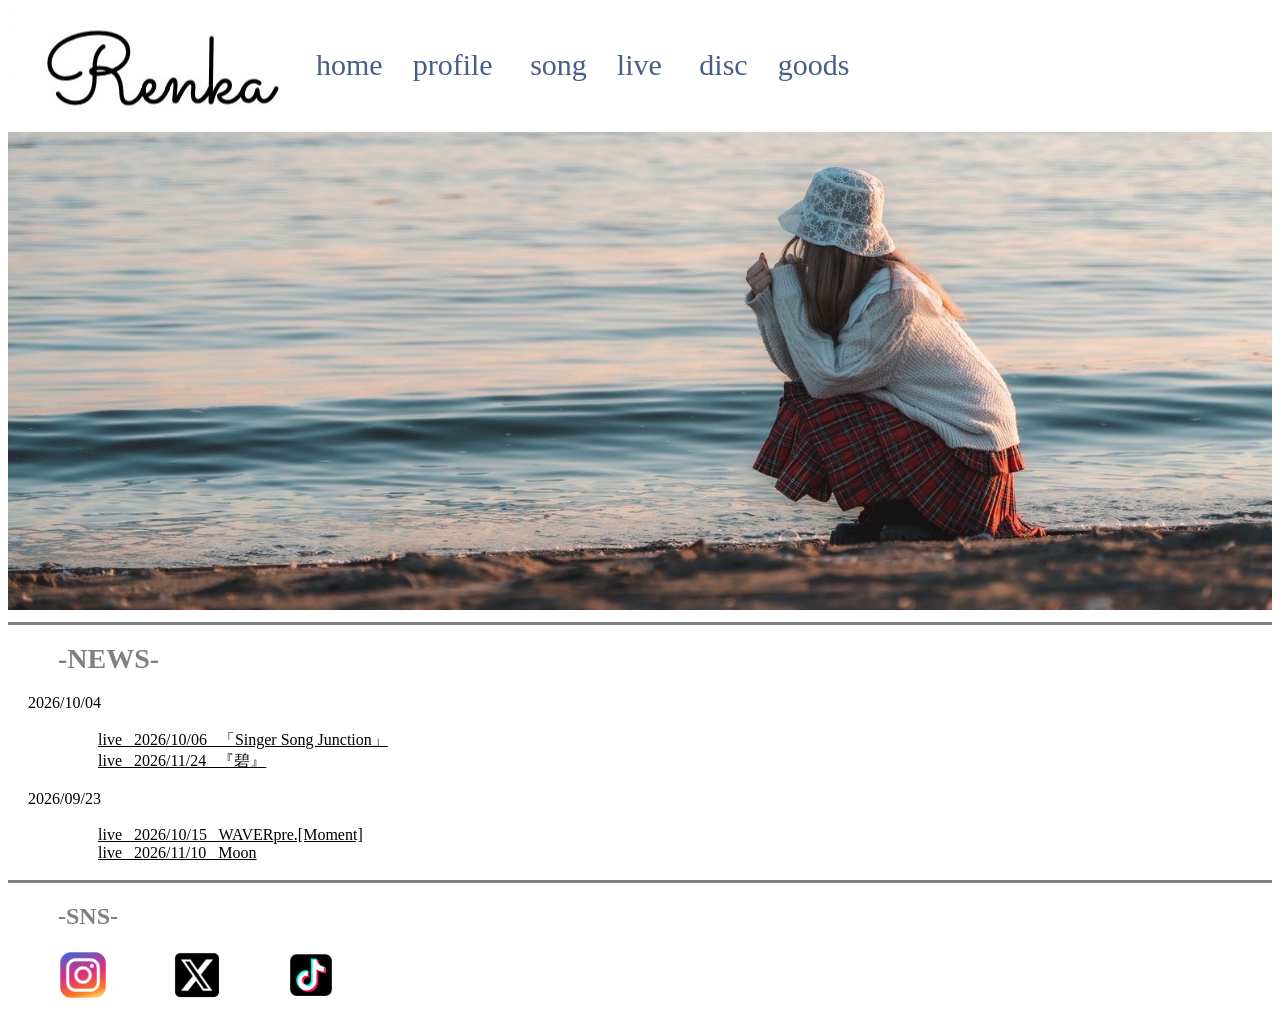
<file: index.html>
<!DOCTYPE html>
<html>
  <head>
    <!-- Google tag (gtag.js) -->
<script async src="https://www.googletagmanager.com/gtag/js?id=G-FQ16ZTK044"></script>
<script>
  window.dataLayer = window.dataLayer || [];
  function gtag(){dataLayer.push(arguments);}
  gtag('js', new Date());

  gtag('config', 'G-FQ16ZTK044');
</script>

    
    <meta charset="UTF-8">
    <meta name="viewport" content="width=device-width, initial-scale=1.0">

    <title>れんか - website</title>
    <link rel="shortcut icon" href="img/icon.jpg"/>
    <link rel="stylesheet" href="style.css">
  </head>

  <body>
    <div class="top-clearfix">
      <div class="top-img">
      <img src="img/Renka2.jpg" alt="Renka"  >
      </div>

      <div class="top-text">
      <a  href="index.html">home</a>&emsp;<a href="profile/profile.html">profile</a>&emsp;
        <a href="song/song.html">song</a>&emsp;<a href="live/live.html">live</a>&emsp;
        <a href="disk/disk.html">disc</a>&emsp;<a href="goods/goods.html">goods</a>
      </div>
    </div>
    
    <header>
    <button class="hamburger" id="hamburger">
        ☰
    </button>

    <nav class="menu" id="menu">
        <ul>
            <li><a href="index.html">home</a></li>
            <li><a href="profile/profile.html">profile</a></li>
            <li><a href="song/song.html">song</a></li>
            <li><a href="live/live.html">live</a></li>
            <li><a href="disk/disk.html">disk</a></li>
            <li><a href="goods/goods.html">goods</a></li>
        </ul>
    </nav>
</header>
<script src="script.js"></script>

    <div class="top-main"><img src="img/アー写.jpg" alt="アー写"></div>
     
    <hr class="line1">

    <div class="all">
     <h1>-NEWS-</h1>
      
    <p>
        <div class="newsday">2026/10/04</div><br>
        <div class="live">
        <a href="live/live.html">   live &nbsp; 2026/10/06 &nbsp; 「Singer Song Junction」</a>
      </div>

      <div class="live">
        <a href="live/live.html">   live &nbsp; 2026/11/24 &nbsp; 『碧』</a>
      </div>

<br>
        <div class="newsday">2026/09/23</div><br>
      <div class="live">
        <a href="live/live.html">   live &nbsp; 2026/10/15 &nbsp; WAVERpre.[Moment]</a>
      </div>
      
      <div class="live">
        <a href="live/live.html">   live &nbsp; 2026/11/10 &nbsp; Moon</a>
      </div></p>


      <hr class="line1">

     <h2>-SNS-</h2>
       <div class="sns">
         <a href="https://www.instagram.com/____.re18">
         <img src="img/インスタ.png" alt="instagram">
         </a>

        <a href="https://x.com/rerenkaa?s=21&t=E2mnRmuQMkzeQLCrQUEKLQ">
         <img src="img/x.png" alt="X" >
         </a>

         <a href="https://www.tiktok.com/@yagiko__?_r=1&_t=ZS-94fTo5LPYVV">
         <img src="img/TikTok.png" alt="TikTok" >
         </a>
       </div>
    </div>
  </body>
</html>
</file>
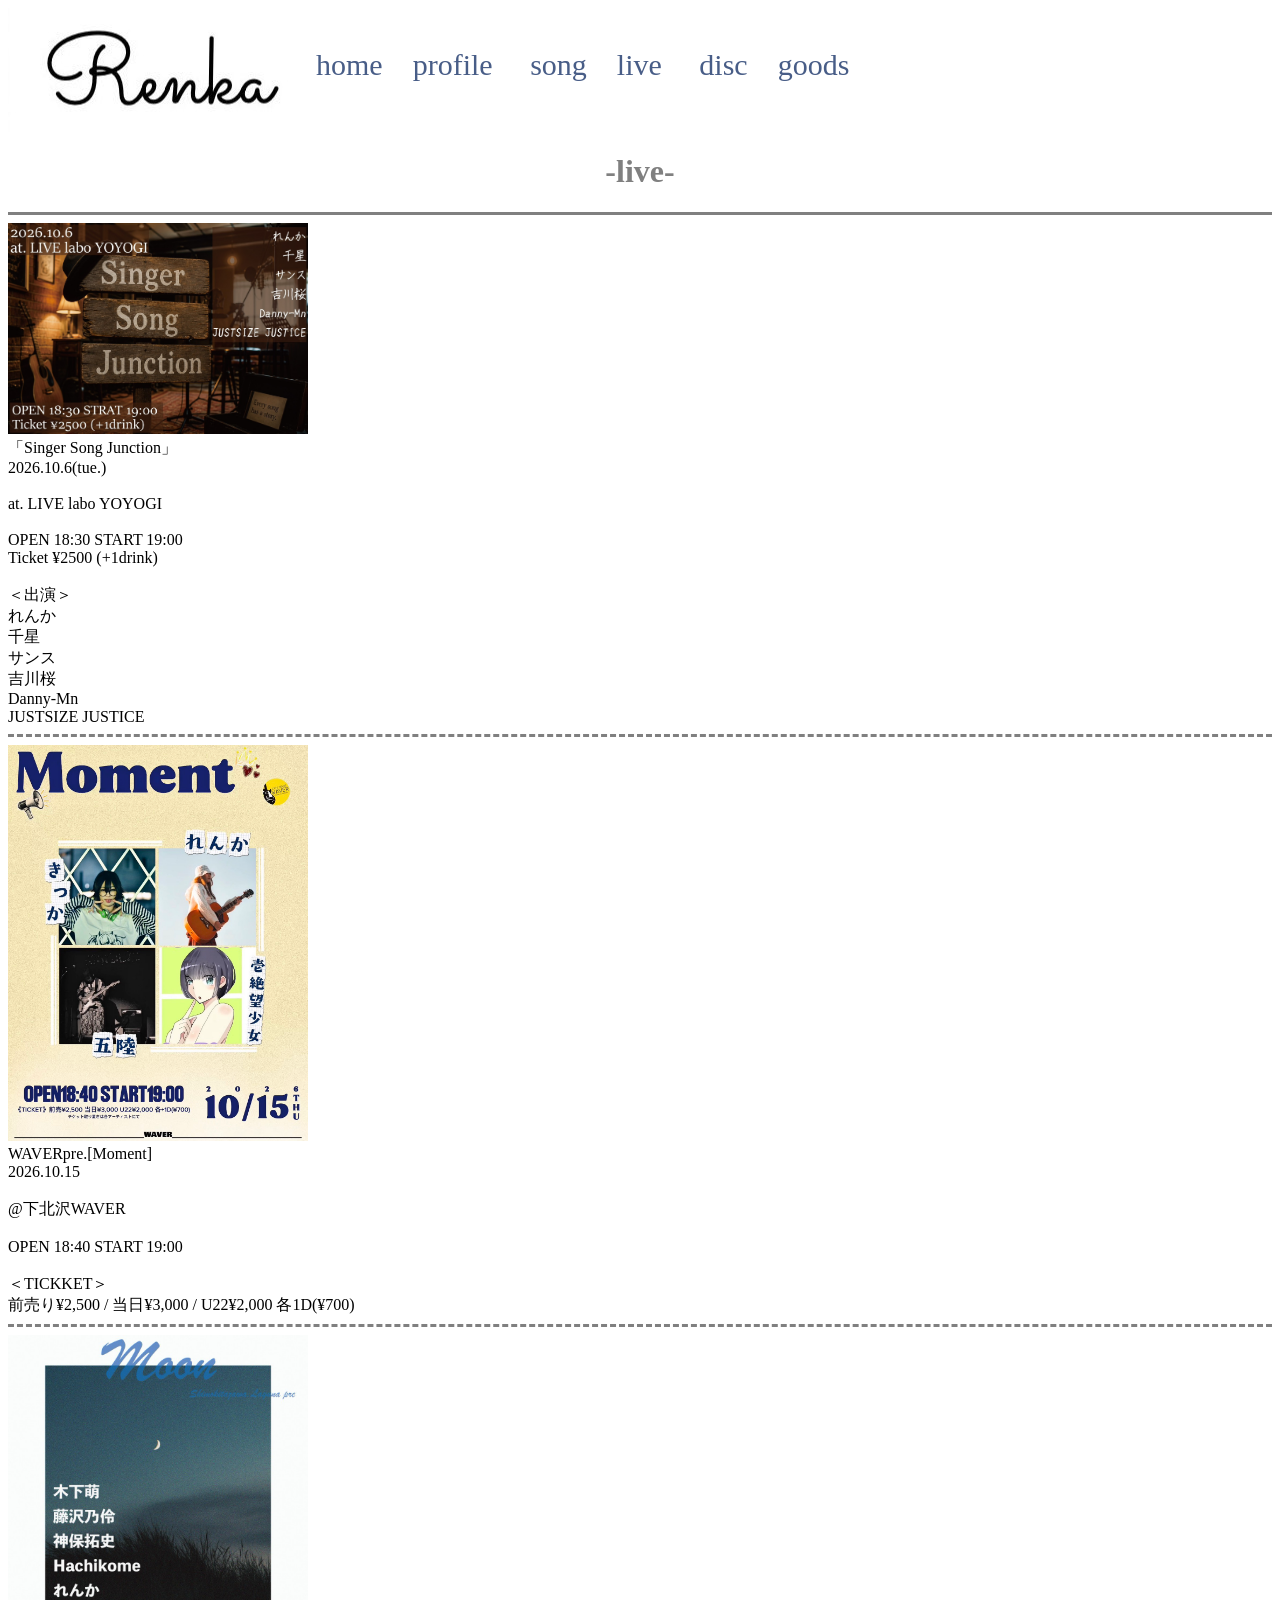
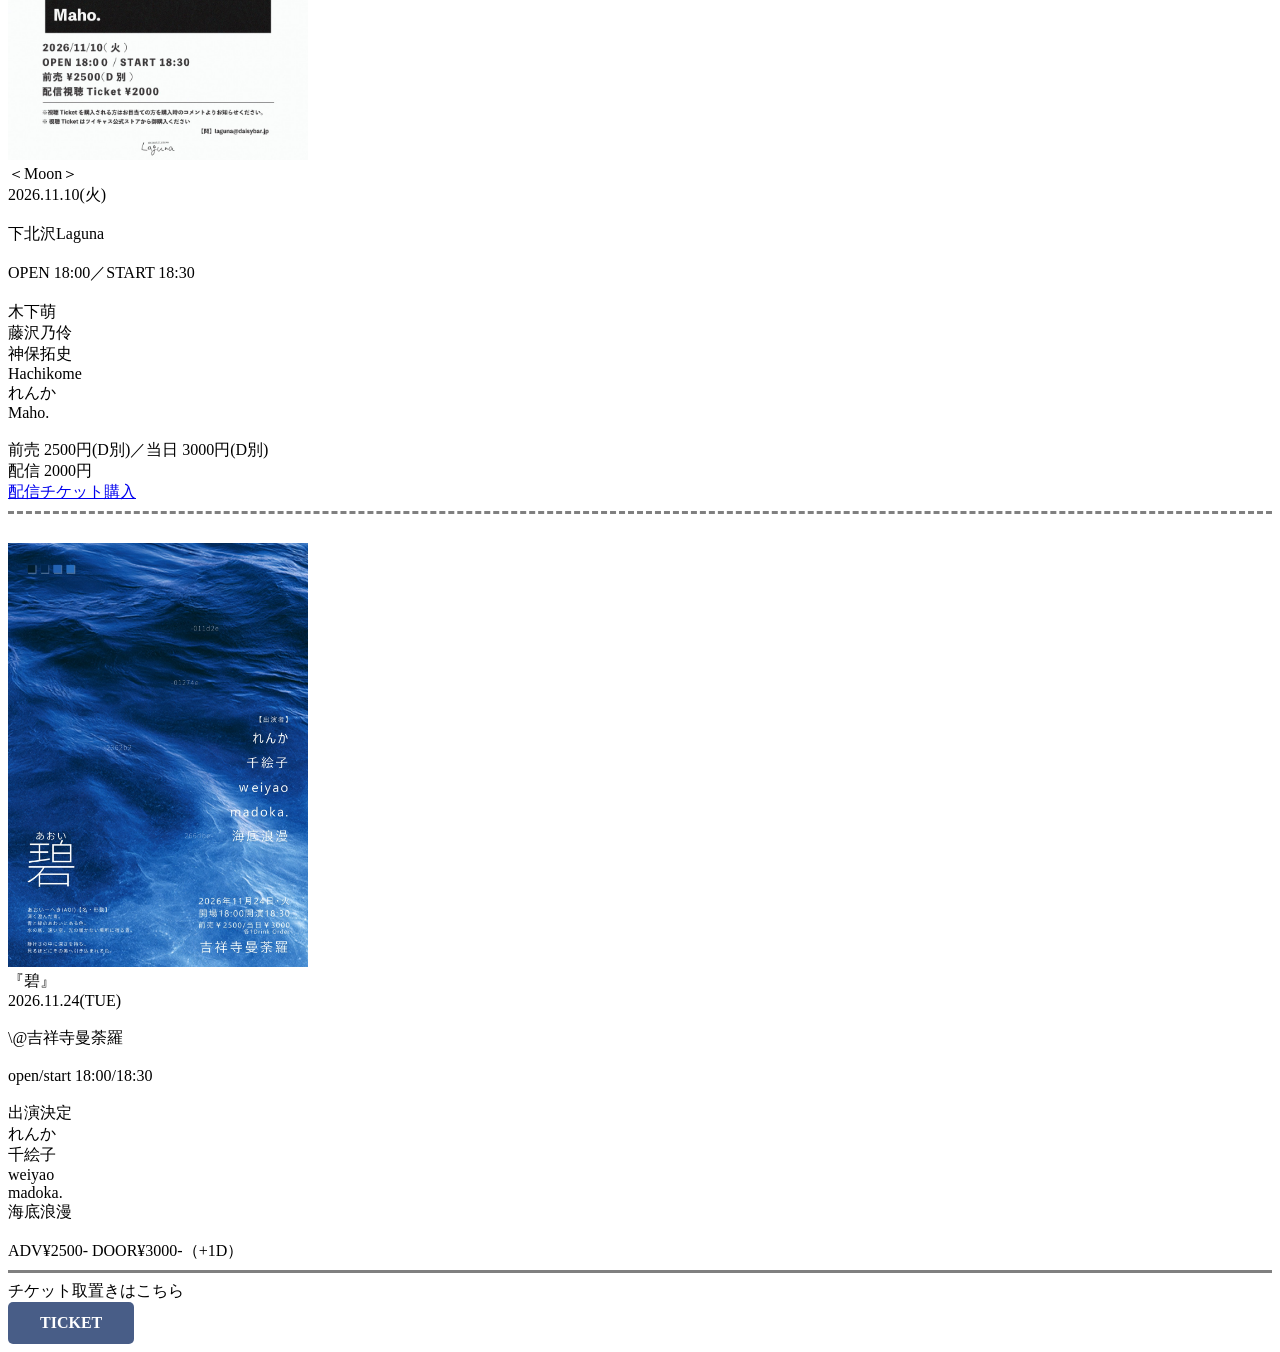
<file: live/live.html>
<!DOCTYPE html>
<html>
  <head>
    <!-- Google tag (gtag.js) -->
<script async src="https://www.googletagmanager.com/gtag/js?id=G-FQ16ZTK044"></script>
<script>
  window.dataLayer = window.dataLayer || [];
  function gtag(){dataLayer.push(arguments);}
  gtag('js', new Date());

  gtag('config', 'G-FQ16ZTK044');
</script>

    
    <meta charset="UTF-8">
    <meta name="viewport" content="width=device-width, initial-scale=1.0">

    <title>live-website</title>
      <link rel="shortcut icon" href="../img/icon.jpg"/>
      <link rel="stylesheet" href="style.css">
  </head>

   <body>
    <div class="top-clearfix">
      <div class="top-img">
        <img src="../img/Renka2.jpg" alt="Renka" width="50%">
      </div>

      <div class="top-text">
        <a  href="../index.html">home</a>&emsp;<a href="../profile/profile.html">profile</a>&emsp;
        <a href="../song/song.html">song</a>&emsp;<a href="live.html">live</a>&emsp;
        <a href="../disk/disk.html">disc</a>&emsp;<a href="../goods/goods.html">goods</a>
      </div>
    </div>
    <header>
    <button class="hamburger" id="hamburger">
        ☰
    </button>

    <nav class="menu" id="menu">
        <ul>
            <li><a href="../index.html">home</a></li>
            <li><a href="../profile/profile.html">profile</a></li>
            <li><a href="../song/song.html">song</a></li>
            <li><a href="live.html">live</a></li>
            <li><a href="../disk/disk.html">disk</a></li>
            <li><a href="../goods/goods.html">goods</a></li>
        </ul>
    </nav>
</header>
<script src="../script.js"></script>

<h1>-live-</h1>
  
 <hr class="line">

     <div class="img1"><img src="../img/live6.jpg" alt="10/06"></div>
     <a class="live1">
「Singer Song Junction」<br>
2026.10.6(tue.) <br><br>

at. LIVE labo YOYOGI<br><br>

OPEN 18:30 START 19:00 <br>
Ticket ¥2500 (+1drink)<br><br>

＜出演＞<br>
れんか<br>
千星<br>
サンス<br>
吉川桜<br>
Danny-Mn<br>
JUSTSIZE JUSTICE<br>


<hr class="dashed">


     <div class="img1"><img src="../img/live4.jpg" alt="10/15"></div>
     <a class="live1">
WAVERpre.[Moment]<br>
2026.10.15<br><br>

@下北沢WAVER<br><br>

OPEN 18:40 START 19:00<br><br>
 
＜TICKKET＞<br>
前売り¥2,500 / 当日¥3,000 / U22¥2,000 各1D(¥700)<br>
       </a>


<hr class="dashed">


       <div class="img1"><img src="../img/live5.jpg" alt="11/10"></div>
       <a class="live1">
＜Moon＞<br>
2026.11.10(火)<br><br>

下北沢Laguna<br><br>
OPEN 18:00／START 18:30<br><br>

木下萌<br>
藤沢乃伶<br>
神保拓史<br>
Hachikome<br>
れんか<br>
Maho.<br><br>


前売 2500円(D別)／当日 3000円(D別)<br>
配信 2000円<br>

<a href="https://premier.twitcasting.tv/c:laguna_shimokita/shopcart/455427" 
   >
    配信チケット購入
        </a>


<hr class="dashed">
    

　　　<div class="img1"><img src="../img/live7.jpg" alt="11/24"></div>
     <a class="live1">
『碧』<br>
2026.11.24(TUE)<br><br>

\@吉祥寺曼荼羅<br><br>

open/start 18:00/18:30<br><br>

出演決定<br>
れんか<br>
千絵子<br>
weiyao<br>
madoka.<br>
海底浪漫<br><br>

ADV¥2500- DOOR¥3000-（+1D）<br>


       
    <hr class="line">
    <div class="main-text">チケット取置きはこちら<br>

    </div>
    <a href="https://docs.google.com/forms/d/e/1FAIpQLSdnfHuWOe16IYsaIrcJJZ6ludVkqQjTlF4knGXgLerK-HSf9Q/viewform?usp=publish-editor" 
   class="ticket-btn" 
   target="_blank" 
   rel="noopener">
    TICKET
    </a>

   </body>
</file>
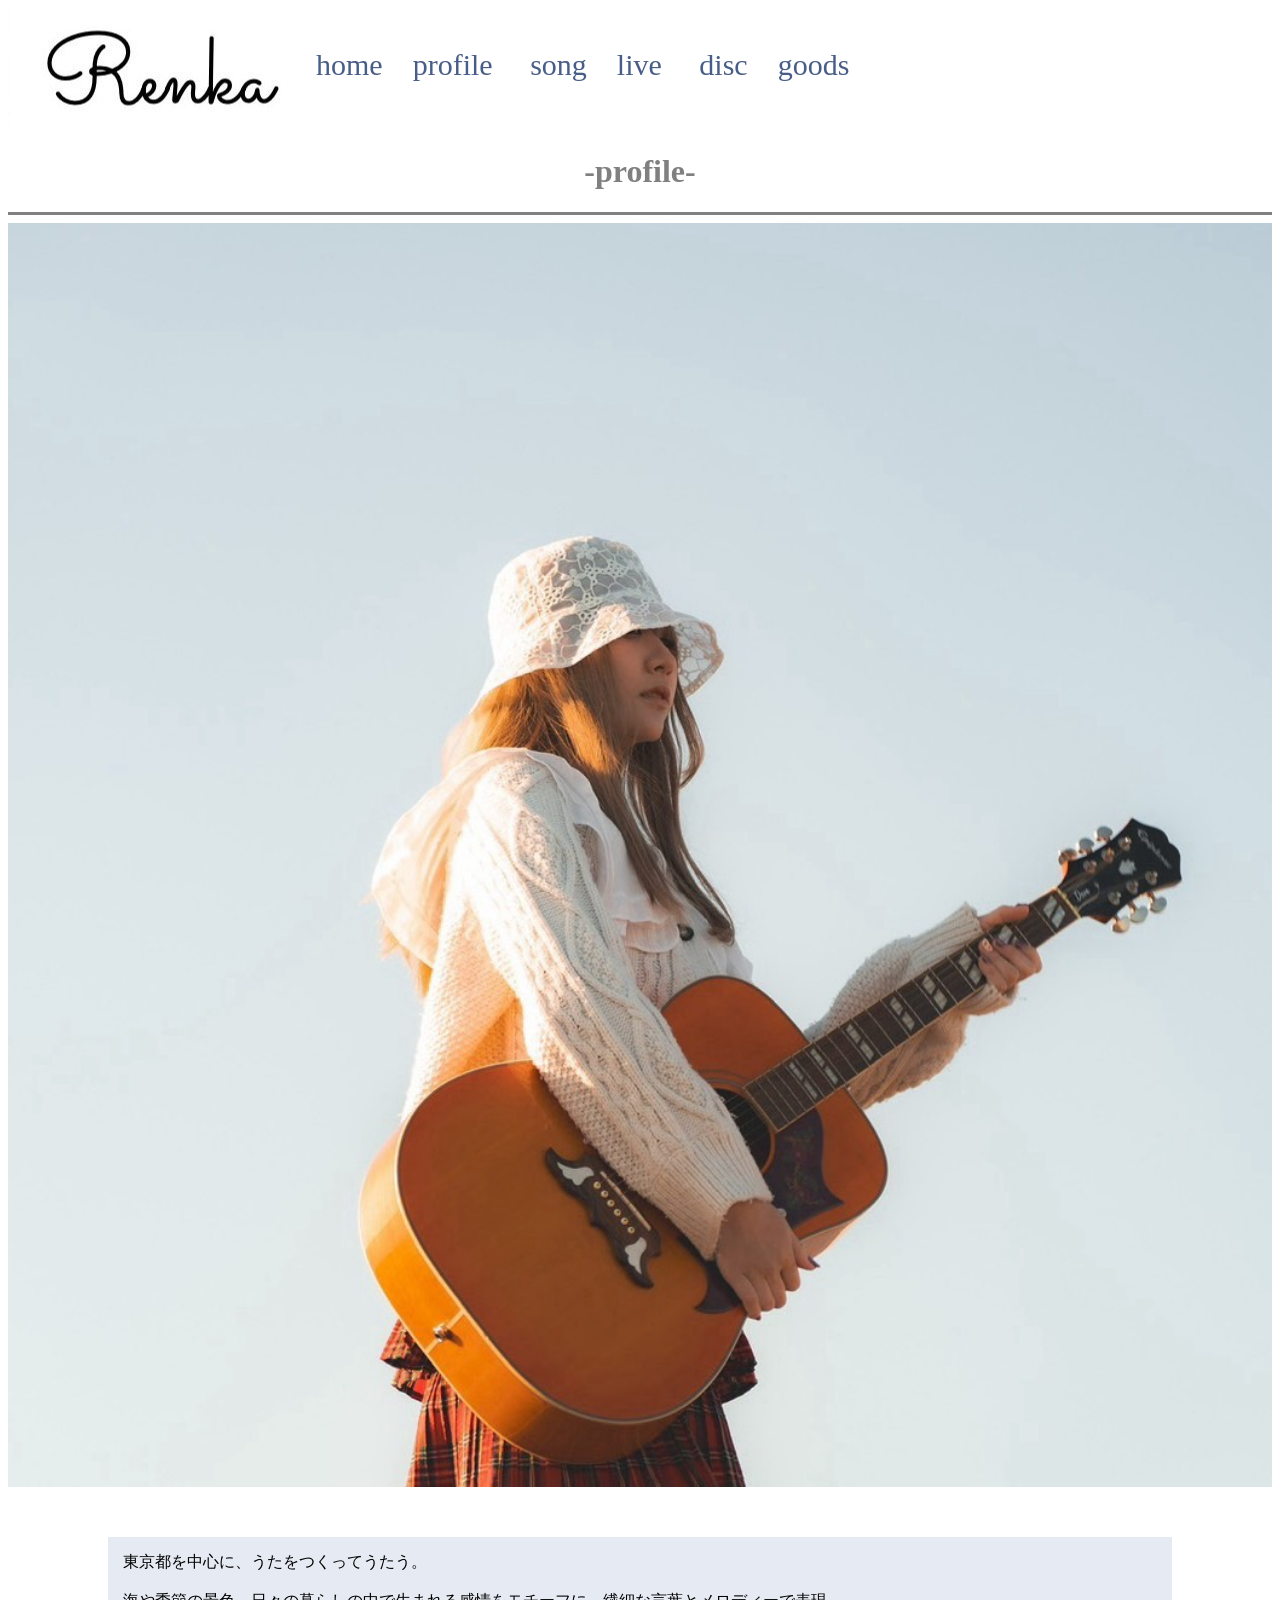
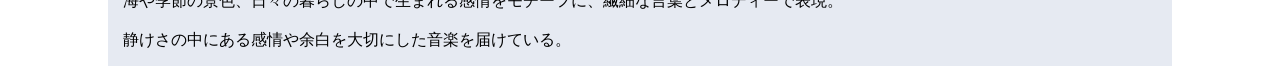
<file: profile/profile.html>
<!DOCTYPE html>
<html>
  <head>
    <!-- Google tag (gtag.js) -->
<script async src="https://www.googletagmanager.com/gtag/js?id=G-FQ16ZTK044"></script>
<script>
  window.dataLayer = window.dataLayer || [];
  function gtag(){dataLayer.push(arguments);}
  gtag('js', new Date());

  gtag('config', 'G-FQ16ZTK044');
</script>

    
    <meta charset="UTF-8">
    <meta name="viewport" content="width=device-width, initial-scale=1.0">

    <title>profile-website</title>
      <link rel="shortcut icon" href="../img/icon.jpg"/>
      <link rel="stylesheet" href="style.css">
  </head>

  <body>
    <div class="top-clearfix">
      <div class="top-img">
        <img src="../img/Renka2.jpg" alt="Renka" width="50%">
      </div>

      <div class="top-text">
        <a  href="../index.html">home</a>&emsp;<a href="profile.html">profile</a>&emsp;
        <a href="../song/song.html">song</a>&emsp;<a href="../live/live.html">live</a>&emsp;
        <a href="../disk/disk.html">disc</a>&emsp;<a href="../goods/goods.html">goods</a>
      </div>
    </div>
    <header>
    <button class="hamburger" id="hamburger">
        ☰
    </button>

    <nav class="menu" id="menu">
        <ul>
            <li><a href="../index.html">home</a></li>
            <li><a href="profile.html">profile</a></li>
            <li><a href="../song/song.html">song</a></li>
            <li><a href="../live/live.html">live</a></li>
            <li><a href="../disk/disk.html">disk</a></li>
            <li><a href="../goods/goods.html">goods</a></li>
        </ul>
    </nav>
</header>
<script src="../script.js"></script>
    
    <h1>-profile-</h1>
    <hr>
    <div class="top-main"><img src="../img/アー写２.jpg" alt="アー写"></div>
    <div class="main-text">東京都を中心に、うたをつくってうたう。<br><br>

海や季節の景色、日々の暮らしの中で生まれる感情をモチーフに、繊細な言葉とメロディーで表現。<br><br>

静けさの中にある感情や余白を大切にした音楽を届けている。

    </div>
  </body>
</html>
</file>
<file: style.css>
/* Renka */
.top-img > img {
   float: left;
   width: auto;
     height: auto;
     max-width: 500px;
     max-height: 500px;
  }
  /* メニュー */
.top-text {
   display: block;
   float: left;
     font-size: 30px;
     margin-top: 40px;
  }
  .top-text a {
   color: #485d87;
   text-decoration: none
}

.hamburger {
    display: none;
}
.menu {
    display: none;
}

  .top-clearfix::after {
   content: '';
   clear: both;
   display: block;
  }
  /* アー写 */
.top-main > img {
     width: auto;
     height: auto;
     max-width: 100%;
     max-height: 1000px;
  }

  .all p{
   margin-left: 60px;
  }
  .all a{
   margin-left: 60px;
  }
  h1{
   color: grey;
   font-size: 40px;
   margin-left: 50px;
  }

  .live a{
   color: black;
   text-decoration: none;
   text-decoration: underline;
   margin-left: 90px;
  }

   hr.line1{
   border-top-style: dotted;
   height: 3px;
   width: 100%;
   background-color: grey;
   border: none;
  }

 .newsday{
  margin-left: 20px;
 }

  h2{
   color: grey;
   font-size: 40px;
   margin-left: 50px;
  }

   /* スマホ用 */
@media (max-width: 768px) {

  .top-img {
    float:none;
    display: block;
    margin: 0 auto;
    max-width: 100%;
    height: auto;
  }

  .top-text {
        display: none;
    }

       .live a{
   margin-left: 30px;
  }

    /* ハンバーガーメニュー */
    header {
      display: block;
    background: #fff;
    padding: 10px;
}

.hamburger {
    display: block;
    position: fixed; /* 画面に固定 */
    top: 20px;       /* 上から20px */
    right: 20px;     /* 右から20px */

    font-size: 24px;
    color: black;
    background: none;
    border: none;
    cursor: pointer;
}

.menu {
    display: none;
}

.menu.active {
    display: block;
}

.menu ul {
    list-style: none;
    padding: 0;
    margin: 10px 0 0;
}

.menu li {
  display: block;
    margin: 10px 0;
}

.menu a {
    color: #485d87;
    text-decoration: none;
}
}


   h1{
    font-size:28px;
  }

  h2{
    font-size:24px;
  }

  .sns {
    position: relative;
    left: -10px;
}

    .sns a {
        display: inline-block; 
    }

    .sns img {
        width: 50px;
        height: 50px;
    }


  p{
    font-size:18px;
  }

  img{
    max-width:100%;
    height:auto;
  }
</file>
<file: live/style.css>
/* Renka */
.top-img > img {
   float: left;
   width: auto;
     height: auto;
     max-width: 500px;
     max-height: 500px;
  }


  /* メニュー */
.top-text {
   float: left;
     font-size: 30px;
     margin-top: 40px;
     
  }
  .top-text a {
   color: #485d87;
   text-decoration: none
}

.hamburger {
    display: none;
}
.menu {
    display: none;
}

  .top-clearfix::after {
   content: '';
   clear: both;
   display: block;
  }
  h1{
   text-align:center;
   color: grey;
  }

 
 .line {
    border: none;
    border-top: 3px solid grey;
    width: 100%;
}

.dashed {
    border: none;
    border-top: 3px dashed grey;
    width: 100%;
}

  .img1 > img {
    width: 300px;
    height: auto;
  }


 /* チケットフォーム */
  .ticket-btn {
    display: inline-block;
    background: #485d87;
    color: #fff;
    padding: 12px 32px;
    text-decoration: none;
    border-radius: 5px;
    font-weight: bold;
}

.ticket-btn:hover {
    opacity: 0.8;
}

    /* スマホ用 */
@media (max-width: 768px) {

  .top-img {
    float:none;
    display: block;
    margin: 0 auto;
    max-width: 100%;
    height: auto;
  }

  .top-text {
        display: none;
    }

    /* ハンバーガーメニュー */
    header {
      display: block;
    background: #fff;
    padding: 10px;
}

.hamburger {
    display: block;
    position: fixed; /* 画面に固定 */
    top: 20px;       /* 上から20px */
    right: 20px;     /* 右から20px */

    font-size: 24px;
    color: black;
    background: none;
    border: none;
    cursor: pointer;
}

.menu {
    display: none;
}

.menu.active {
    display: block;
}

.menu ul {
    list-style: none;
    padding: 0;
    margin: 10px 0 0;
}

.menu li {
  display: block;
    margin: 10px 0;
}

.menu a {
    color: #485d87;
    text-decoration: none;
}
}
</file>
<file: profile/style.css>
/* Renka */
.top-img > img {
   float: left;
   width: auto;
     height: auto;
     max-width: 500px;
     max-height: 500px;
  }


  /* メニュー */
.top-text {
   float: left;
     font-size: 30px;
     margin-top: 40px;
     
  }
  .top-text a {
   color: #485d87;
   text-decoration: none
}

.hamburger {
    display: none;
}
.menu {
    display: none;
}

  .top-clearfix::after {
   content: '';
   clear: both;
   display: block;
  }
  h1{
   text-align:center;
   color: grey;
  }

  hr{
   height: 3px;
   width: 100%;
   background-color: grey;
   border: none;
  }

   /* アー写 */
.top-main > img {
    width: 100%;
    height: auto;
    display: block;
}
  .main-text {
   background-color: #e6eaf2;
   padding: 15px;
   margin:  50px 100px 0px 100px;
  }

    /* スマホ用 */
@media (max-width: 768px) {

  .top-img {
    float:none;
    display: block;
    margin: 0 auto;
    max-width: 100%;
    height: auto;
  }

  .top-text {
        display: none;
    }

   .main-text{
      font-size: 14px;
    }

    /* ハンバーガーメニュー */
    header {
      display: block;
    background: #fff;
    padding: 10px;
}

.hamburger {
    display: block;
    position: fixed; /* 画面に固定 */
    top: 20px;       /* 上から20px */
    right: 20px;     /* 右から20px */

    font-size: 24px;
    color: black;
    background: none;
    border: none;
    cursor: pointer;
}

.menu {
    display: none;
}

.menu.active {
    display: block;
}

.menu ul {
    list-style: none;
    padding: 0;
    margin: 10px 0 0;
}

.menu li {
  display: block;
    margin: 10px 0;
}

.menu a {
    color: #485d87;
    text-decoration: none;
}

.main-text {
   background-color: #e6eaf2;
   padding: 15px;
   margin:  50px 30px 0px 30px;
  }
}
</file>
